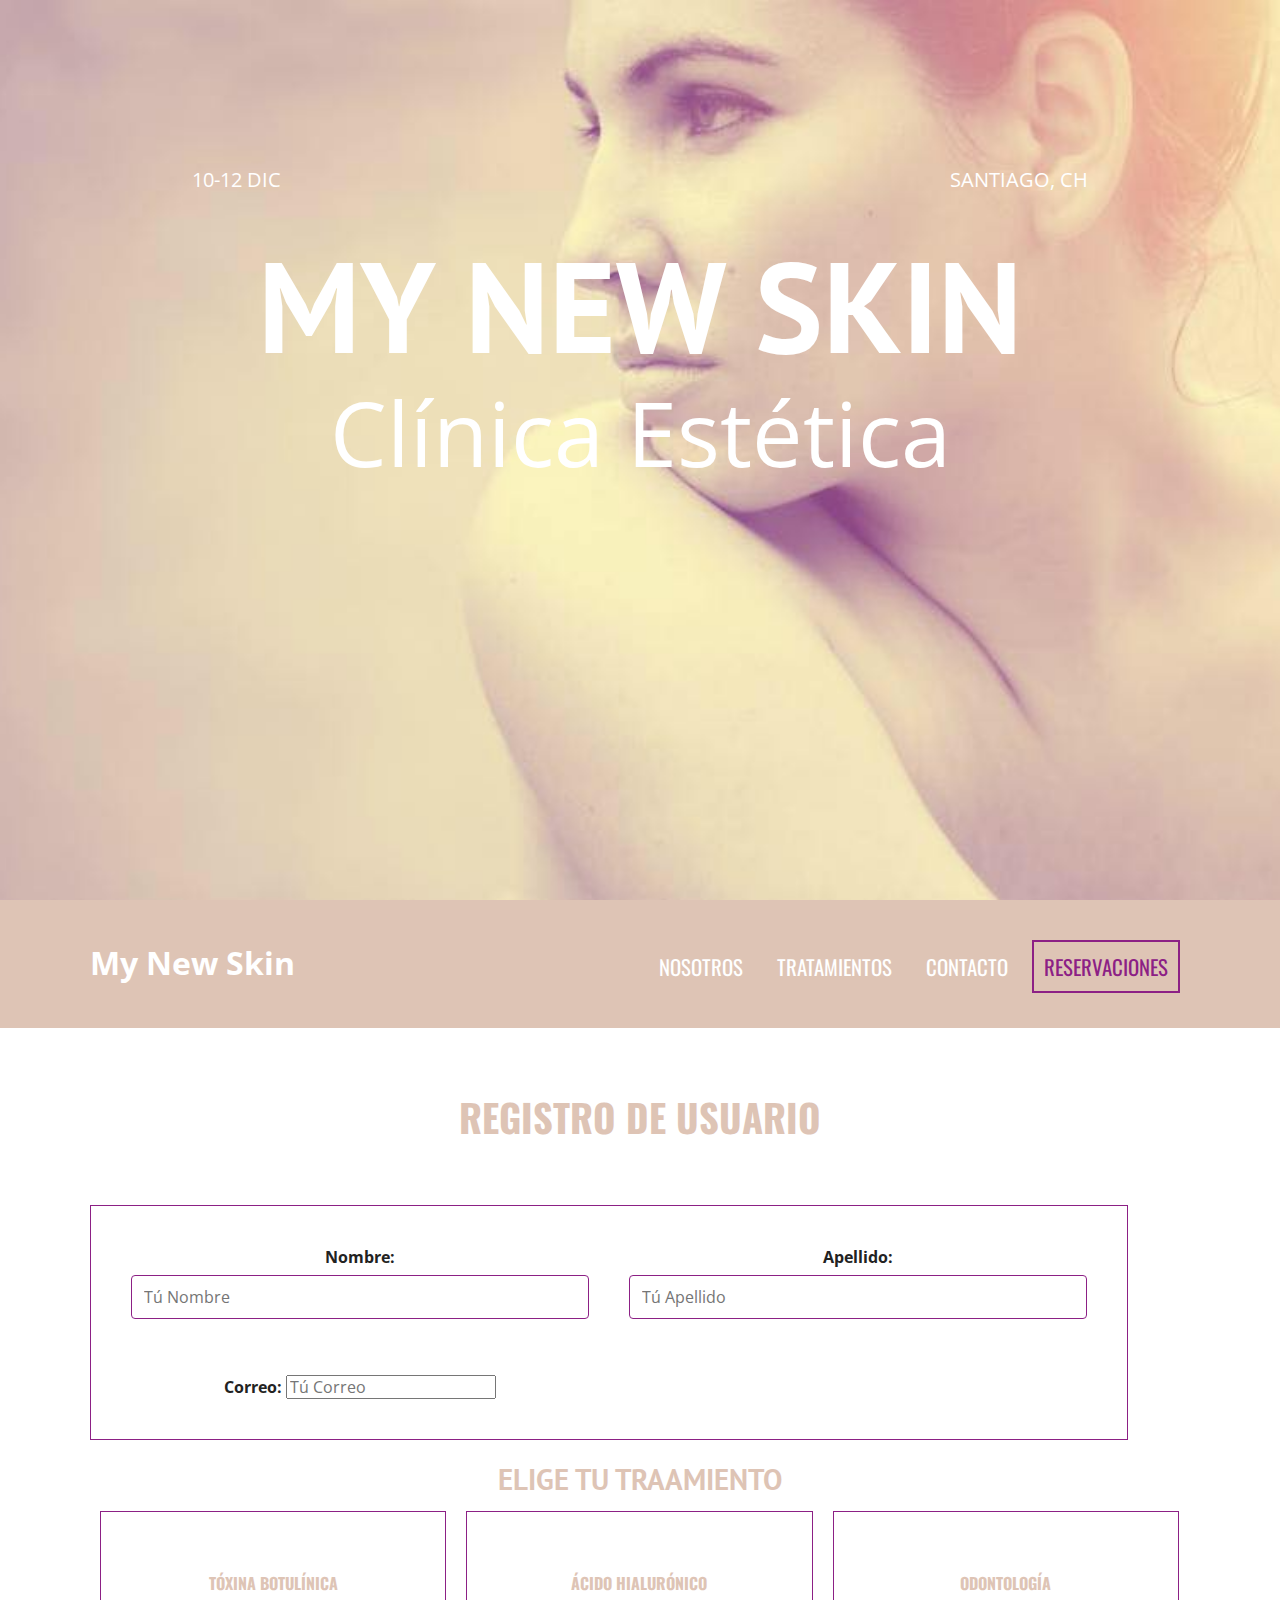
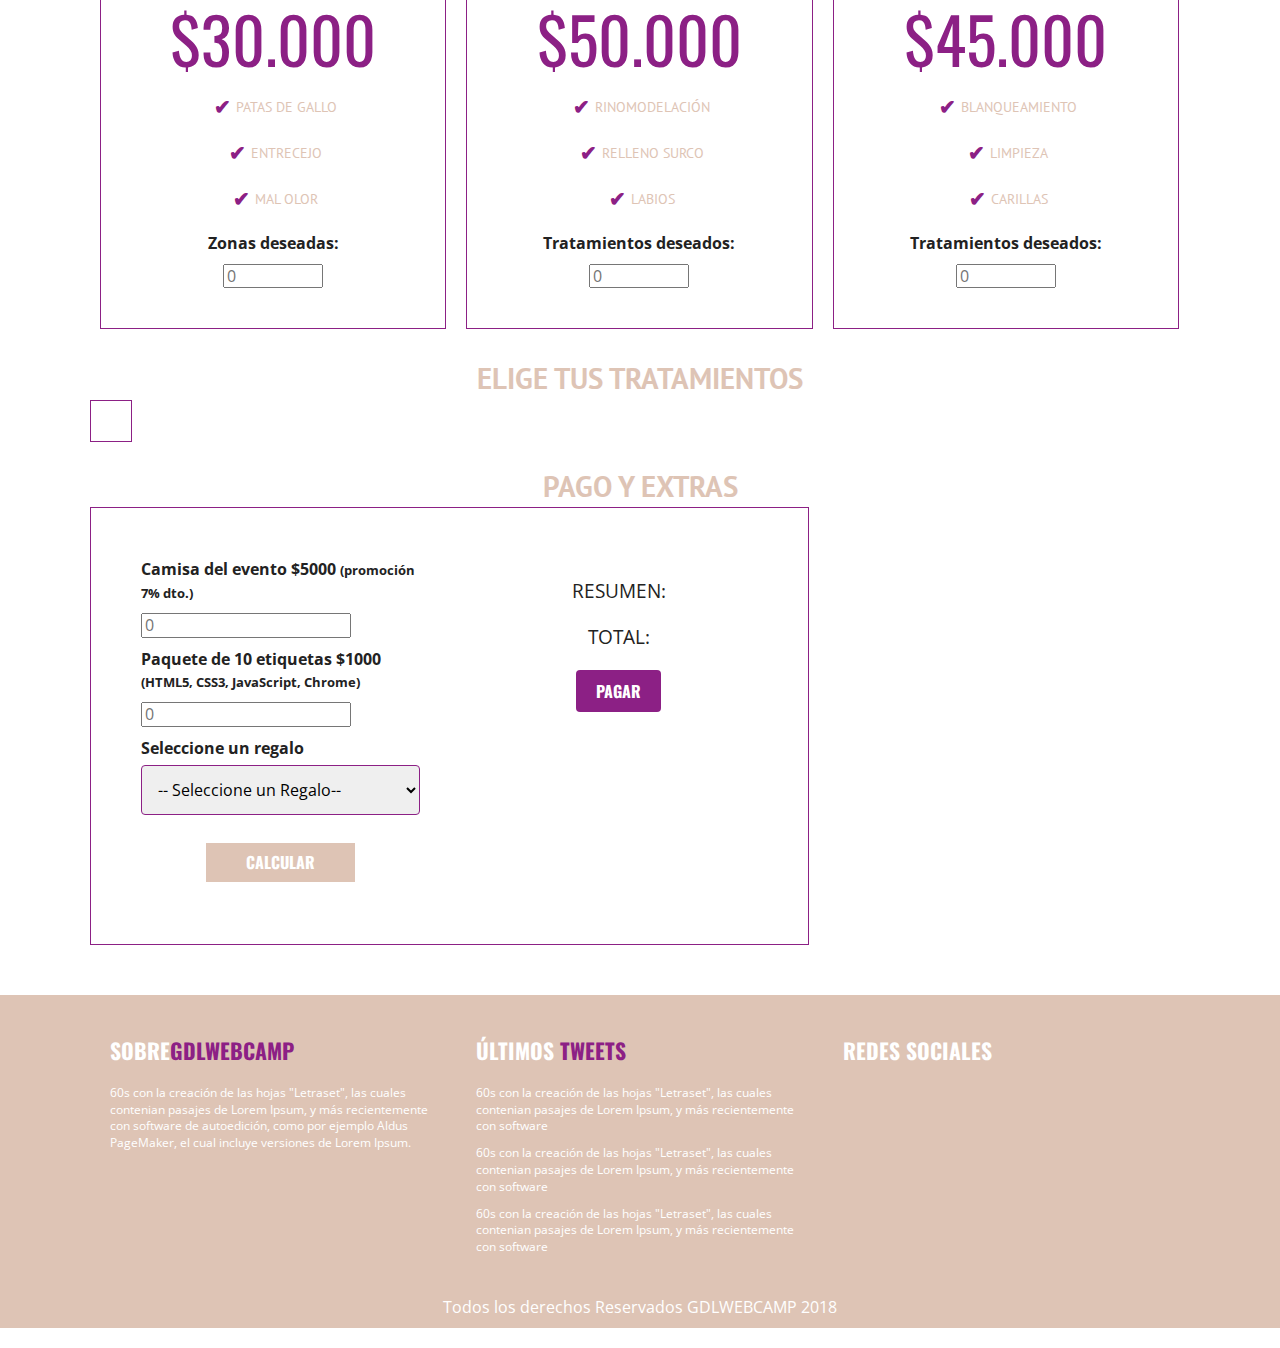
<file: registro.html>
<!doctype html>
<html class="no-js" lang="">

<head>
  <meta charset="utf-8">
  <meta http-equiv="x-ua-compatible" content="ie=edge">
  <title></title>
  <meta name="description" content="">
  <meta name="viewport" content="width=device-width, initial-scale=1, shrink-to-fit=no">
  <link rel="manifest" href="site.webmanifest">
  <link rel="apple-touch-icon" href="icon.png">
  <!-- Place favicon.ico in the root directory -->
  <link rel="stylesheet" href="css/normalize.css">
  <link rel="stylesheet" href="https://use.fontawesome.com/releases/v5.1.0/css/all.css" integrity="sha384-lKuwvrZot6UHsBSfcMvOkWwlCMgc0TaWr+30HWe3a4ltaBwTZhyTEggF5tJv8tbt" crossorigin="anonymous">
  <link href="https://fonts.googleapis.com/css?family=Open+Sans|Oswald|PT+Sans" rel="stylesheet">
  <link rel="stylesheet" href="css/main.css">
</head>

<body>
  <!--[if lte IE 9]>
    <p class="browserupgrade">You are using an <strong>outdated</strong> browser. Please <a href="https://browsehappy.com/">upgrade your browser</a> to improve your experience and security.</p>
  <![endif]-->
  <!-- Add your site or application content here -->
  <header class="site-header">
    <div class="hero">
      <div class="contenido-header">
        <nav class="redes-sociales">
          <a href="https://www.facebook.com"><i class="fab fa-facebook-square"></i></a>
          <a href="http://www.twitter.com"><i class="fab fa-twitter"></i></a>
          <a href="http://www.pinterest.com"><i class="fab fa-pinterest"></i></a>
          <a href="http://www.youtube.com"><i class="fab fa-youtube"></i></a>
          <a href="http://instagram.com"><i class="fab fa-instagram"></i></a>
        </nav>
        <div class="informacion-evento">
          <div class="clearfix">
            <p class="fecha"><i class="fas fa-calendar-alt"></i>10-12 Dic</p>
            <p class="ciudad"><i class="fas fa-map-marker-alt"></i>Santiago, CH</p>
          </div>
          <h1 class="nombre-sitio">My New Skin </h1>
          <p class="slogan">Clínica Estética</p>
        </div><!--informacion-evento-->

      </div>
    </div><!--.hero-->
  </header>
  <div class="barra">
    <div class="contenedor clearfix">
      <div class="logo">
        <h1>My New Skin</h1>
       <!-- <img src="img/logo.svg" alt="logo webcamp" /><!--es un vector el .svg y no se distorsiona al hacerlo mas grande o pequeño-->
      </div>

      <div class="menu-movil">

        <span></span>
        <span></span>
        <span></span>
      </div>

      <nav class="navegacion-principal clearfix">
        <a href="#">Nosotros</a>
        <a href="#">Tratamientos</a>
        <a href="#">Contacto</a>
        <a href="registro.html">Reservaciones</a>
      </nav>

    </div><!--contenedor-->

  </div><!--barra-->
  <section class="seccion contenedor">
    <h2>Registro de Usuario</h2>
    <form id="registro" class="registro" action="index.html" method="post">
      <div id="datos_usuario" class="registro caja clearfix">
        <div class="campo">
          <label for="nombre">Nombre:</label>
          <input type="text" id="nombre" name="nombre" placeholder="Tú Nombre" />

        </div>
        <div class="campo">
          <label for="apellido">Apellido:</label>
          <input type="text" id="apellido" name="apellido" placeholder="Tú Apellido" />

        </div>
        <div class="campo">
          <label for="email">Correo:</label>
          <input type="email" id="email" name="email" placeholder="Tú Correo" />

        </div>
        <div id="error"></div>
      </div><!--final datos usuario-->


      <div id="paquetes" class="paquetes">
        <h3>Elige tu traamiento</h3>
        <ul class="lista-precios clearfix">
          <li>
            <div class="tabla-precio">
              <h3>Tóxina Botulínica</h3>
              <p class="numero">$30.000</p>
              <ul>
                <li>Patas de gallo</li>
                <li>Entrecejo</li>
                <li>Mal Olor</li>
              </ul>
              <div class="orden">
                <label for="pase_dia">Zonas deseadas:</label>
                <input type="number" min="0" id="pase_dia" size="3" placeholder="0" />
              </div>
            </div>

          </li>
          <li>
            <div class="tabla-precio">
              <h3>Ácido Hialurónico</h3>
              <p class="numero">$50.000</p>
              <ul>
                <li>Rinomodelación</li>
                <li>Relleno surco</li>
                <li>labios</li>
              </ul>
              <div class="orden">
                <label for="pase_completo">Tratamientos deseados:</label>
                <input type="number" min="0" id="pase_completo" size="3" placeholder="0" />
              </div>
            </div>

          </li>
          <li>
            <div class="tabla-precio">
              <h3>Odontología</h3>
              <p class="numero">$45.000</p>
              <ul>
                <li>Blanqueamiento</li>
                <li>Limpieza</li>
                <li>Carillas</li>
              </ul>
              <div class="orden">
                <label for="pase_dosdias">Tratamientos deseados:</label>
                <input type="number" min="0" id="pase_dosdias" size="3" placeholder="0" />
              </div>
            </div>

          </li>
        </ul>
      </div>
      <div id="eventos" class="eventos clearfix">
        <h3>Elige tus tratamientos</h3>
        <div class="caja">
          <div id="viernes" class="contenido-dia clearfix">
            <h4>Viernes</h4>
            <div>
              <p>Tóxina Bótulínica</p>
              <label><input type="checkbox" name="registro[]" id="taller_01" value="taller_01"><time>10:00</time> ojo</label>
              <label><input type="checkbox" name="registro[]" id="taller_02" value="taller_02"><time>12:00</time> nariz</label>
              <label><input type="checkbox" name="registro[]" id="taller_03" value="taller_03"><time>14:00</time> entrecejo</label>
              <label><input type="checkbox" name="registro[]" id="taller_04" value="taller_04"><time>17:00</time> sonrisa</label>
              <label><input type="checkbox" name="registro[]" id="taller_05" value="taller_05"><time>19:00</time> Ala NAriz</label>
            </div>
            <div>
              <p>Ácido Hialuroníco</p>
              <label><input type="checkbox" name="registro[]" id="conf_01" value="conf_01"><time>10:00</time> surco nasogeniano</label>
              <label><input type="checkbox" name="registro[]" id="conf_02" value="conf_02"><time>17:00</time> labio </label>
              <label><input type="checkbox" name="registro[]" id="conf_03" value="conf_03"><time>19:00</time> NAriz</label>
            </div>
            <div>
              <p>Seminarios:</p>
              <label><input type="checkbox" name="registro[]" id="sem_01" value="sem_01"><time>10:00</time> Diseño UI y UX para móviles</label>
            </div>
          </div> <!--#viernes-->
          <div id="sabado" class="contenido-dia clearfix">
            <h4>Sábado</h4>
            <div>
              <p>Talleres:</p>
              <label><input type="checkbox" name="registro[]" id="taller_06" value="taller_06"><time>10:00</time> AngularJS</label>
              <label><input type="checkbox" name="registro[]" id="taller_07" value="taller_07"><time>12:00</time> PHP y MySQL</label>
              <label><input type="checkbox" name="registro[]" id="taller_08" value="taller_08"><time>14:00</time> JavaScript Avanzado</label>
              <label><input type="checkbox" name="registro[]" id="taller_09" value="taller_09"><time>17:00</time> SEO en Google</label>
              <label><input type="checkbox" name="registro[]" id="taller_10" value="taller_10"><time>19:00</time> De Photoshop a HTML5 y CSS3</label>
              <label><input type="checkbox" name="registro[]" id="taller_11" value="taller_11"><time>21:00</time> PHP Medio y Avanzado</label>
            </div>
            <div>
              <p>Conferencias:</p>
              <label><input type="checkbox" name="registro[]" id="conf_04" value="conf_04"><time>10:00</time> Como crear una tienda online que venda millones en pocos días</label>
              <label><input type="checkbox" name="registro[]" id="conf_05" value="conf_05"><time>17:00</time> Los mejores lugares para encontrar trabajo</label>
              <label><input type="checkbox" name="registro[]" id="conf_06" value="conf_06"><time>19:00</time> Pasos para crear un negocio rentable</label>
            </div>
            <div>
              <p>Seminarios:</p>
              <label><input type="checkbox" name="registro[]" id="sem_02" value="sem_02"><time>10:00</time> Aprende a Programar en una mañana</label>
              <label><input type="checkbox" name="registro[]" id="sem_03" value="sem_03"><time>17:00</time> Diseño UI y UX para móviles</label>
            </div>
          </div> <!--#sabado-->
          <div id="domingo" class="contenido-dia clearfix">
            <h4>Domingo</h4>
            <div>
              <p>Talleres:</p>
              <label><input type="checkbox" name="registro[]" id="taller_12" value="taller_12"><time>10:00</time> Laravel</label>
              <label><input type="checkbox" name="registro[]" id="taller_13" value="taller_13"><time>12:00</time> Crea tu propia API</label>
              <label><input type="checkbox" name="registro[]" id="taller_14" value="taller_14"><time>14:00</time> JavaScript y jQuery</label>
              <label><input type="checkbox" name="registro[]" id="taller_15" value="taller_15"><time>17:00</time> Creando Plantillas para WordPress</label>
              <label><input type="checkbox" name="registro[]" id="taller_16" value="taller_16"><time>19:00</time> Tiendas Virtuales en Magento</label>
            </div>
            <div>
              <p>Conferencias:</p>
              <label><input type="checkbox" name="registro[]" id="conf_07" value="conf_07"><time>10:00</time> Como hacer Marketing en línea</label>
              <label><input type="checkbox" name="registro[]" id="conf_08" value="conf_08"><time>17:00</time> ¿Con que lenguaje debo empezar?</label>
              <label><input type="checkbox" name="registro[]" id="conf_09" value="conf_09"><time>19:00</time> Frameworks y librerias Open Source</label>
            </div>
            <div>
              <p>Seminarios:</p>
              <label><input type="checkbox" name="registro[]" id="sem_04" value="sem_04"><time>14:00</time> Creando una App en Android en una tarde</label>
              <label><input type="checkbox" name="registro[]" id="sem_05" value="sem_05"><time>17:00</time> Creando una App en iOS en una tarde</label>
            </div>
          </div> <!--#domingo-->
        </div><!--.caja-->
      </div> <!--#eventos-->
      <div id="resumen" class="resumen">
        <h3> Pago y Extras</h3>
        <div class="caja clearfix">
          <div class="extras">
            <div class="orden">
              <label for="camisa_evento">Camisa del evento $5000 <small>(promoción 7% dto.)</small></label>
              <input type="number" min="0" id="camisa_evento" size="3" placeholder="0" />
            </div><!--orden-->
            <div class="orden">
              <label for="etiquetas">Paquete de 10 etiquetas $1000 <small>(HTML5, CSS3, JavaScript, Chrome)</small></label>
              <input type="number" min="0" id="etiquetas" size="3" placeholder="0" />
            </div><!--orden-->
            <div class="orden">
              <label for="regalo"> Seleccione un regalo</label><br />
              <select id="regalo" required>
                <option value="">-- Seleccione un Regalo--</option>

                <option value="ETI">Etiquetas</option>
                <option value="PUL">Pulseras</option>
                <option value="PLU">Lápiz</option>
              </select>
            </div><!--.orden-->
            <input type="button" id="calcular" class="button" value="Calcular" />
          </div><!--extras-->
          <div class="total">
            <p>Resumen:</p>
            <div id="lista-productos">

            </div>
            <p>Total:</p>
            <div id="suma-total">

            </div>
            <input id="btnRegistro" type="submit" class="button" value="Pagar" />
          </div><!--total-->
        </div><!--caja-->
      </div><!--resumen-->
    </form>
  </section>
  
  <footer class="site-footer">
    <div class="contenedor clearfix">
      <div class="footer-informacion">
        <h3>Sobre<span>gdlWebcamp</span></h3>
        <p>60s con la creación de las hojas "Letraset", las cuales contenian pasajes de Lorem Ipsum, y más recientemente con software de autoedición, como por ejemplo Aldus PageMaker, el cual incluye versiones de Lorem Ipsum.</p>
      </div>
      <div class="ultimos-tweets">
        <h3>Últimos <span>Tweets</span></h3>
        <ul>
          <li>60s con la creación de las hojas "Letraset", las cuales contenian pasajes de Lorem Ipsum, y más recientemente con software</li>
          <li>60s con la creación de las hojas "Letraset", las cuales contenian pasajes de Lorem Ipsum, y más recientemente con software</li>
          <li>60s con la creación de las hojas "Letraset", las cuales contenian pasajes de Lorem Ipsum, y más recientemente con software</li>
        </ul>
      </div>

      <div class="menu">
        <h3>Redes <span></span>Sociales</h3>
        <nav class="redes-sociales">
          <a href="https://www.facebook.com"><i class="fab fa-facebook-square"></i></a>
          <a href="http://www.twitter.com"><i class="fab fa-twitter"></i></a>
          <a href="http://www.pinterest.com"><i class="fab fa-pinterest"></i></a>
          <a href="http://www.youtube.com"><i class="fab fa-youtube"></i></a>
          <a href="http://instagram.com"><i class="fab fa-instagram"></i></a>
        </nav>
      </div>
    </div>
    <p class="copyright">Todos los derechos Reservados GDLWEBCAMP 2018</p>

  </footer>





  <script src="js/vendor/modernizr-3.6.0.min.js"></script>
  <script src="https://code.jquery.com/jquery-3.3.1.min.js" integrity="sha256-FgpCb/KJQlLNfOu91ta32o/NMZxltwRo8QtmkMRdAu8=" crossorigin="anonymous"></script>
  <script>window.jQuery || document.write('<script src="js/vendor/jquery-3.3.1.min.js"><\/script>')</script>
  <script src="js/plugins.js"></script>
  <script src="js/main.js"></script>

  <!-- Google Analytics: change UA-XXXXX-Y to be your site's ID. -->
  <script>
    window.ga = function () { ga.q.push(arguments) }; ga.q = []; ga.l = +new Date;
    ga('create', 'UA-XXXXX-Y', 'auto'); ga('send', 'pageview')
  </script>
  <script src="https://www.google-analytics.com/analytics.js" async defer></script>
</body>

</html>
</file>
<file: css/main.css>
/*! HTML5 Boilerplate v6.1.0 | MIT License | https://html5boilerplate.com/ */

/*
 * What follows is the result of much research on cross-browser styling.
 * Credit left inline and big thanks to Nicolas Gallagher, Jonathan Neal,
 * Kroc Camen, and the H5BP dev community and team.
 */

/* ==========================================================================
   Base styles: opinionated defaults
   ========================================================================== */

html {
    color: #222;
    font-size: 1em;
    line-height: 1.4;
}

/*
 * Remove text-shadow in selection highlight:
 * https://twitter.com/miketaylr/status/12228805301
 *
 * Vendor-prefixed and regular ::selection selectors cannot be combined:
 * https://stackoverflow.com/a/16982510/7133471
 *
 * Customize the background color to match your design.
 */

::-moz-selection {
    background: #b3d4fc;
    text-shadow: none;
}

::selection {
    background: #b3d4fc;
    text-shadow: none;
}

/*
 * A better looking default horizontal rule
 */

hr {
    display: block;
    height: 1px;
    border: 0;
    border-top: 1px solid #ccc;
    margin: 1em 0;
    padding: 0;
}

/*
 * Remove the gap between audio, canvas, iframes,
 * images, videos and the bottom of their containers:
 * https://github.com/h5bp/html5-boilerplate/issues/440
 */

audio,
canvas,
iframe,
img,
svg,
video {
    vertical-align: middle;
}

/*
 * Remove default fieldset styles.
 */

fieldset {
    border: 0;
    margin: 0;
    padding: 0;
}

/*
 * Allow only vertical resizing of textareas.
 */

textarea {
    resize: vertical;
}

/* ==========================================================================
   Browser Upgrade Prompt
   ========================================================================== */

.browserupgrade {
    margin: 0.2em 0;
    background: #ccc;
    color: #000;
    padding: 0.2em 0;
}

/* ==========================================================================
   Author's custom styles
   ========================================================================== */

html{
  box-sizing: border-box;
}
*,*:before,*:after{
  box-sizing:inherit;
}
body {
  background-color: #ffffff;
  font-family: 'Open Sans', sans-serif;
}
/**globales*/
.contenedor{
  width:98%;
  margin:0 auto;
}
@media only screen and (min-width:480px){
  .contenedor {
    width: 95%;
  }

}

@media only screen and (min-width:768px) {
  .contenedor {
    width: 90%;
  }
}

@media only screen and (min-width:992px) {
  .contenedor {
    width: 90%;
    max-width:1100px;
  }
}
.seccion{
  padding:30px 0;
}

.seccion p{
  font-size:1.2em;
  text-align:center;
}

h2 {
  font-family: 'Oswald', sans-serif;
  font-size: 2.4em;
  text-transform: uppercase;
  text-align: center;
  color: rgb(222,196,181);
}
h2::after{
  content:'';
  margin: 0 auto;
  /*background-image:url(../img/separador.png);*/
  height:30px;
  width:100px;
  display:block;
}

h3 {
  font-size: 1.8em;
  color: rgb(222,196,181);
  font-family: 'PT Sans', sans-serif;
  margin: 0;
}
.button {
  background-color: rgb(222,196,181);
  padding: 10px 40px;
  color: #ffffff;
  text-transform: uppercase;
  font-weight: bold;
  font-family: 'Oswald',sans sans-serif;
  text-decoration: none;
  font-size: 1em;
  margin-top: 20px;
  display: inline-block;
  transition: all .3s ease;
  border: 2px solid;
}

  .button.hollow,
  .button.hollow:hover {
    background-color: white;
    color: rgb(222,196,181);
  }

.button.transparente{
  background-color:transparent;
  border:2px solid #ffffff;
}

  .button.transparente:hover {
    border: 2px solid rgb(222,196,181);
  }
ul{
  list-style:none;
  margin:0;
  padding:0;
}
.button:hover {
  background-color: rgb(222,196,181);
}
.float-right{
  float:right;
}

/*Lettering*/

h1.nombre-sitio span{
  position:relative;
  text-shadow: 0 0 30px black;
}

/**@media only screen and (min-width:992px){
  .char1{
    top:20px; right:20px;
  }
  .char2 {
    top:0px; left:-20px;
  }
  .char3 {
    top: 10px;
    right: 20px;
  }
  .char4 {
    top: 5px;
    right: 10px;
  }
  .char5 {
    top: 15px;
    right: 10px;
  }
  .char6 {
    top: 5px;
    left: 10px;
  }
  .char7 {
    top: 20px;
    left: -10px;
  }
  .char8 {
    top: 0px;
    left: 10px;
  }
  .char9 {
    top: 10px;
    right: 20px;
  }
  .char10 {
    top: 20px;
    right: 20px;
  }
}*/

/*header*/
div.hero{
  background-image: url(../img/encabezado.jpg);
  height:100vh;
  background-position:top center;
  background-size:cover;
}

div.contenido-header{
  padding-top:40px;
}


@media only screen and (min-width:768px){
  div.contenido-header {
    padding-top: 40px;
  }

}
nav.redes-sociales {
  text-align: center;
}


nav.redes-sociales a{
  color:#ffffff;
  font-size:2em;
  margin-right:20px;
}

 nav.redes-sociales a:last-child{
   margin-right:0;

  }

 div.informacion-evento{
   text-align:center;
   color:#ffffff;
 }

 @media only screen and (min-width:768px){
   div.informacion-evento{
     width:70%;
     margin:0 auto;
     margin-top:50px;
   }
 }
div.informacion-evento p {
  margin:0;
  display:inline;
  font-size:20px;
  text-transform:uppercase;

}
  div.informacion-evento p i {
    color: white;
    font-size: 2.4em;
  }

  p.fecha{
    float:left;
  }

  p.ciudad{
    float:right;
    text-align:right;
  }


h1.nombre-sitio {
  font-size:5.9vw;
  text-transform:uppercase;
  font-family: 'PT Sans', sans-serif;
}
@media only screen and (min-width:768px) {
  h1.nombre-sitio {
    font-size: 10vw;
     margin:0;
     padding-top:40px;
    line-height:1;
  }
}
 p.slogan{
  text-transform:none!important;
  font-size:7vw!important;
  }

p.slogan span{
  font-weight:bold;
}

/*barra*/
div.barra{
  background-color:rgb(222,196,181);
  padding:20px 0;
}
.fixed{
  position:fixed;
  width:100%;
  top:0;
  left:0;
  z-index:2;
}

div.logo {
  width: 80%;
  float: left;
}

div.logo h1{
  width:100%;
  color: #ffffff;

}

@media only screen and (min-width:768px){
  div.logo {
    width: 33%;
  }

}

/*navegacion principal*/
nav.navegacion-principal{
  display:none;
  width:100%;
}

nav.navegacion-principal a {
  font-family: 'Oswald', sans-serif;
  color: #ffffff;
  font-size: 1.3em;
  text-transform: uppercase;
  text-decoration: none;
  transition: all .6s ease;
  width: 100%;
  display: block;
  text-align: center;
  margin-bottom: 20px;
}

nav.navegacion-principal a:hover{
      background-color:rgb(140,32,133);

    }
  nav.navegacion-principal a:last-child {
    border: 2px solid rgb(140,32,133);
    color: rgb(140,32,133);
  }
nav.navegacion-principal a:last-child:hover{
  color:#ffffff;
    }

@media only screen and (min-width:768px){
  nav.navegacion-principal{
    width:67%;
    float:right;
    text-align:right;
    display:block;

  }
    nav.navegacion-principal a {
      margin-right: 10px;
      padding: 10px 10px;
      display: inline-block;
      width: auto;
      text-align: center;
      margin: 20px 10px 0 0;
    }
}

/*Menu movil*/
div.menu-movil{
    width:60px;
    display:block;
    float:right;
    text-align:right;
    margin-top:12px;
  }
div.menu-movil:hover {
    cursor:pointer;
  }


@media only screen and (min-width:768px) {
    div.menu-movil {
      display: none;
    }
  }

div.menu-movil span{
  height:8px;
  margin-bottom:6px;
  background-color:#ffffff;
  display:block;
}

/*video de fondo*/
/*video {
  width: 100%;
}*/
  /*talleres*/

section.programa{
  position:relative;
}
div.contenedor-video{
  max-width:100%;
  overflow-x:hidden;
}

div.contenido-programa{
  position:absolute;
  top:0;
  left:0;
  height:100%;
  width:100%;
}

div.programa-evento{
  background-color: rgba(255,255,255,.8);
  padding:15px;
  margin-top:80px;
}
@media only screen and (min-width:768px){
  div.programa-evento{
    width:70%;
  }
}

@media only screen and (min-width:992px) {
  div.programa-evento {
    width: 50%;
  }

}

nav.menu-programa{
  width:100%;


}
@media only screen and (min-width:768px){
  nav.menu-programa{
    display:table;
  }
}


nav.menu-programa a {
  display: inline-block;
  text-align: center;
  color: rgb(222,196,181);
  text-decoration: none;
  font-family: 'Oswald', sans-serif;
  margin-bottom: 10px;
  font-size: 1.2em;
  position: relative;
  padding-bottom: 10px;
  border-bottom: 1px solid rgb(222,196,181);
  padding-right: 20px;
  width: 33.3%;
}

  nav.menu-programa a.activo::after {
    position: absolute;
    content: '';
    left: 0;
    right: 0;
    margin-left: auto;
    margin-right: auto;
    height: 20px;
    width: 30px;
    color: rgb(140,32,133);
    /* background-image:url('../img/talleres-flecha.jpg');*/
    background-position:top center;
    background-repeat: no-repeat;
    bottom: -20px;
  }

  @media only screen and (min-width:768px) {
    nav .menu-programa a{
    display:table-cell;
  }
}

nav.menu-programa a i,
div.detalle-evento p i {
  color: rgb(222,196,181);
  font-size: 1.6em;
  margin-right: 10px;
}

/*detalle evento*/
div.detalle-evento{
  margin-top:20px;
  border-bottom:1px solid black;
  padding:0px 20px;
}
  div.detalle-evento:nth-last-child(2){
    border:none;


  }

  div.detalle-evento p{
    margin-bottom:20px;
    font-size:20px;
  }

/*invitados*/
ul.lista-invitados li{
  padding:10px;
  float:left;
}
@media only screen and (min-width:480px){
  ul.lista-invitados li{
    width:50%;
  }
}

@media only screen and (min-width:768px) {
  ul.lista-invitados li {
    width: 33.3%;
  }
}

div.invitado{
  position: relative;
  overflow:hidden;
}
div.invitado img{
  max-width:100%;
  filter:gray;
  -webkit-filter:grayscale(1);/*agrega estilos para chrome y safari*/
  -webkit-transition:all .5s ease-in-out;
}

  div.invitado:hover img {
    -webkit-filter: grayscale(0);
    -webkit-transform:scale(1.1);
    /*transform:rotate(3deg);*/
  }

div.invitado p{
  position:absolute;
  bottom:0;
  left:0;
  padding:15px 10px;
  margin:0;
  background-color:rgba(0,0,0, 0.55);
  width:100%;
  text-align:left;
  font-family:'Oswald',sans-serif;
  color:#fe4918;
  text-transform:uppercase;
  -webkit-transition:all .5s ease-in-out;
}

div.invitado:hover p{
  bottom:-80px;
  opacity: 0;
}
/*contador*/
.parallax::before {
  width: 100%;
  height: 100%;
  position: absolute;
  top: 0;
  left:0;
  background-repeat: no-repeat;
  background-size:cover;
  background-position:center center;
  background-attachment:fixed;
  -webkit-filter:brightness(.8);
  filter:brightness(.8);
}
div.contador{
  position:relative;
  height:auto;

}

div.contador::before{
  background-image:url(../img/bg-resumen.jpg);
  content:'';
}

ul.resumen-evento{
  position:relative;
  padding:120px 0;

}
  ul.resumen-evento li{
    width:50%;
    float:left;
    text-align:center;
    color:#ffffff;
    text-transform:uppercase;
    font-family:'Oswald', sans-serif;
    font-size:24px;
  }

  @media only screen and (min-width:768px){
    ul.resumen-evento li{
      width:25%;
    }
  }

  p.numero{
    color:#fe4918;
    font-size:4em;
    display:block;
    margin: 0 0 10px 0;
    font-family:'Oswald',sans-serif;
  }


  /*tabla de precios*/
  ul.lista-precios>li{
    padding:10px;

  }
  @media only screen and (min-width:768px){
    ul.lista-precios>li{
      float:left;
      width: 33.3%;
    }
  }
 div.tabla-precio{
    border:1px solid rgb(140,32,133);
    background-color:white;
    padding:40px 0;
    text-align:center;
    transition: all .3s ease;
  }
  div.tabla-precio:hover {
    transform: scale(1.1);
    border: 1px solid rgb(140,32,133);
    box-shadow: 0px 0px 50px #666;
  }
  div.tabla-precio ul li {
    font-family: 'PT Sans', sans-serif;
    font-size: 14px;
    margin-bottom: 20px;
    text-transform: uppercase;
    color: rgb(222,196,181);
    line-height: 26px;
  }


div.tabla-precio ul li::before{
  font-family:'Font Awesome 5 Brands';
  font-weight:900;
  display: inline-block;
  vertical-align:top;
  padding:0 5px;
  font-size:20px;
  color:rgb(140,32,133);
  -webkit-font-smoothing: antialiased;
  content:'\2714'
}
div.tabla-precio h3{
  font-family:'Oswald',sans-serif;
  font-size: 16px;
  text-transform:uppercase;
}
div.tabla-precio p.numero{
  color:rgb(140,32,133);
  margin-top:20px 0;
}

/*mapa*/
div.mapa{
  height: 420px;
  background-color:green;
}

/*testimoniales*/
div.testimoniales{
  padding-bottom: 20px;

}
div.testimonial{
  padding:5px;
}

@media only screen and (min-width:769px){
  div.testimonial{
    float:left;
    width:33.3%;
  }
}
blockquote{
  background-color:#ffffff;
  border: 1px solid #e1e1e1;
  position:relative;
  margin:0 0 10px 0;
  padding-bottom:20px;
}
blockquote p{
  text-align:left!important;
  font-size: 1em!important;
  font-family:'PT Sans', sans-serif;
  padding: 0 20px 0 65px;


}

  blockquote p::before {
    content: '\201c';
    position: absolute;
    left: 13px;
    top: 8px;
    font-size: 8rem;
    margin: 0;
    padding: 0;
    line-height: 1;
    color: rgb(222,196,181);
  }
footer.info-testimonial{
  padding:0;
  background-color:transparent;
}
footer.info-testimonial img{
  float:left;
  width:20%;
  border-radius:50%;
  margin-left:20px;
}

footer.info-testimonial cite{
  text-align:left;
  color:rgb(222,196,181);
  text-transform:uppercase;
  font-size:12px;
  padding-top:20px;
  width:66.6%;
  float:right;
  font-weight:bold;
  font-style:normal;
}

footer.info-testimonial cite span{
  color:rgb(140,32,133);
  display:block;
  text-transform:none;
  margin-top:5px;
}

/*newsletter*/
div.newsletter{
  position:relative;
  height:auto;
}

div.newsletter::before{
  background-image: url(../img/bg-newsletter.jpg);
  content: '';
}
div.newsletter .contenido{
  padding:100px 0;
  color:#ffffff;
  text-align:center;
  position:relative;
}
div.newsletter .contenido p{
  font-size:1.2em;
  text-transform:lowercase;

}
div.newsletter .contenido h3{
  color:#ffffff;
  text-transform:uppercase;
  font-size:7vw;
  font-family:'PT Sans', sans-serif;

}
/*cuenta regresiva*/

div.cuenta-regresiva ul li{
  text-transform:uppercase;
  font-family:'Oswald',sans-serif;
  font-size:1.6rem;
  text-align:center;
}

@media only screen and (min-width:768px){
  div.cuenta-regresiva ul li{
    width:25%;
    float:left;
  }
}

/*footer*/
footer{
  background-color:rgb(222,196,181);
  padding-top:40px;
  margin-top:20px;
}

footer .contenedor>div{
  color:#ffffff;
  padding: 0px 20px;
  font-size:12px;
}
@media only screen and (min-width:768px){
  footer .contenedor>div{
    width:33.3%;
    float:left;

  }
}

footer h3{
  color:white;
  text-transform:uppercase;
  font-family:'Oswald', sans-serif;
  margin-bottom:20px;

}

footer h3 span{
  color:rgb(140,32,133);
}

footer .ultimos-tweets li{
  margin-bottom:10px;
}

footer nav.redes-sociales{
  text-align:left;
}
p.copyright {
  background-color: rgb(222,196,181);
  color: #ffffff;
  padding: 10px 0;
  margin: 20px 0;
  text-align:center;
}
/**INTERNAS*/
/*Conferencia*/
body.conferencia .navegacion-principal .activo {
  border-bottom: 2px solid rgb(140,32,133);
}
div.galeria a{
  display:inline-block;
  margin-bottom:10px;
  margin-left:20px;
}
/*registro*/
form.registro h3{
  text-align:center;
  text-transform:uppercase;
  margin: 20px 0 0 0;
}
form.registro label{
  margin-bottom:5px;
  font-weight: bold;


}
h4{
  text-align:center;
  text-transform:uppercase;
  border-bottom:2px solid rgb(222,196,181);
  padding-bottom:10px;
  font-size:1.2em;
 
}

div.caja {
  background-color: white;
  border: 1px solid rgb(140,32,133);
  padding: 20px;
  margin: 0,800px;
 /* width: 50%;*/
  display:inline-table;
}
div.campo{
  padding:20px;
  text-align:center;
  width:50%;
  
}
  div.campo .message {
    text-align: left;
    width:400px;
    height:300px;
    display:block;
    margin-right:200px;
  }

/* Style inputs with type="text", select elements and textareas */
input[type=text], select, textarea {
  width: 100%; /* Full width */
  padding: 12px; /* Some padding */
  border: 1px solid rgb(140,32,133); /* Gray border */
  border-radius: 4px; /* Rounded borders */
  box-sizing: border-box; /* Make sure that padding and width stays in place */
  margin-top: 6px; /* Add a top margin */
  margin-bottom: 16px; /* Bottom margin */
  resize: vertical /* Allow the user to vertically resize the textarea (not horizontally) */
}

/* Style the submit button with a specific background color etc */
input[type=submit] {
  background-color: rgb(140,32,133);
  color: white;
  padding: 12px 20px;
  border: none;
  border-radius: 4px;
  cursor: pointer;
}

  /* When moving the mouse over the submit button, add a darker green color */
  input[type=submit]:hover {
    background-color: rgb(140,32,133);
  }

/* Add a background color and some padding around the form */
.container {
  border-radius: 5px;
  background-color:rgb(222,196,181);
  padding: 20px;
}
@media only screen and (min-width:768px){
  div.campo{
    float:left;
    /*margin-left:200px;*/
    display:inline-block;
    /*width:50%;*/
    
  }

}
div.paquetes .tabla-precio:hover{
  transform:none;
  box-shadow:none;

}
div.paquetes .tabla-precio input{
  clear:both;
  width:100px;
  margin:10px auto 0 auto;
  display:block;

}

.contenido-dia{
 padding:20px;
 display:none;
}

@media only screen and (min-width:768px) {

  .contenido-dia > div {
    float:left;
    width:33.3%;
  }
}

.contenido-dia > div p{
  text-align:left;
}
.contenido-dia > div label{
  display:block;
  margin-bottom:10px;
}
.contenido-dia > div input{
  margin-right:10px;
}
.contenido-dia >div label time{
  color: #fe4918;
}

/*resumen registro*/

.resumen p{
  font-size:1.2em;
  text-transform:uppercase;
}

div.resumen div.extras{
  float:left;
  width:50%;
  padding: 30px;
}

div.extras div.orden{
  text-align:left;
  margin-bottom:10px;
}
  div.extras div.orden input{
    margin:10px 0 0 0;
  }

div.resumen div.total{
  float:right;
  width:50%;
  padding:30px;
}
div.resumen input{
  display:block;
  margin:10px auto;
}

#lista-productos{
  background-color:#e1e1e1;
  padding:20px;
  display:none;
}

#suma-total{
  text-align: center;
  font-size: 2em;
  color:#fe4918;

}

input[disabled].button{
  opacity:.5;
}

#error{
  clear:both;
  text-align:center;
}
  /* ==========================================================================
   Helper classes
   ========================================================================== */
  /*
 * Hide visually and from screen readers
 */
  .hidden {
    display: none !important;
  }

/*
 * Hide only visually, but have it available for screen readers:
 * https://snook.ca/archives/html_and_css/hiding-content-for-accessibility
 *
 * 1. For long content, line feeds are not interpreted as spaces and small width
 *    causes content to wrap 1 word per line:
 *    https://medium.com/@jessebeach/beware-smushed-off-screen-accessible-text-5952a4c2cbfe
 */

.visuallyhidden {
    border: 0;
    clip: rect(0 0 0 0);
    height: 1px;
    margin: -1px;
    overflow: hidden;
    padding: 0;
    position: absolute;
    width: 1px;
    white-space: nowrap; /* 1 */
}

/*
 * Extends the .visuallyhidden class to allow the element
 * to be focusable when navigated to via the keyboard:
 * https://www.drupal.org/node/897638
 */

.visuallyhidden.focusable:active,
.visuallyhidden.focusable:focus {
    clip: auto;
    height: auto;
    margin: 0;
    overflow: visible;
    position: static;
    width: auto;
    white-space: inherit;
}

/*
 * Hide visually and from screen readers, but maintain layout
 */

.invisible {
    visibility: hidden;
}

/*
 * Clearfix: contain floats
 *
 * For modern browsers
 * 1. The space content is one way to avoid an Opera bug when the
 *    `contenteditable` attribute is included anywhere else in the document.
 *    Otherwise it causes space to appear at the top and bottom of elements
 *    that receive the `clearfix` class.
 * 2. The use of `table` rather than `block` is only necessary if using
 *    `:before` to contain the top-margins of child elements.
 */

.clearfix:before,
.clearfix:after {
    content: " "; /* 1 */
    display: table; /* 2 */
}

.clearfix:after {
    clear: both;
}

/* ==========================================================================
   EXAMPLE Media Queries for Responsive Design.
   These examples override the primary ('mobile first') styles.
   Modify as content requires.
   ========================================================================== */

@media only screen and (min-width: 35em) {
    /* Style adjustments for viewports that meet the condition */
}

@media print,
       (-webkit-min-device-pixel-ratio: 1.25),
       (min-resolution: 1.25dppx),
       (min-resolution: 120dpi) {
    /* Style adjustments for high resolution devices */
}

/* ==========================================================================
   Print styles.
   Inlined to avoid the additional HTTP request:
   https://www.phpied.com/delay-loading-your-print-css/
   ========================================================================== */

@media print {
    *,
    *:before,
    *:after {
        background: transparent !important;
        color: #000 !important; /* Black prints faster */
        -webkit-box-shadow: none !important;
        box-shadow: none !important;
        text-shadow: none !important;
    }

    a,
    a:visited {
        text-decoration: underline;
    }

    a[href]:after {
        content: " (" attr(href) ")";
    }

    abbr[title]:after {
        content: " (" attr(title) ")";
    }

    /*
     * Don't show links that are fragment identifiers,
     * or use the `javascript:` pseudo protocol
     */

    a[href^="#"]:after,
    a[href^="javascript:"]:after {
        content: "";
    }

    pre {
        white-space: pre-wrap !important;
    }
    pre,
    blockquote {
        border: 1px solid #999;
        page-break-inside: avoid;
    }

    /*
     * Printing Tables:
     * http://css-discuss.incutio.com/wiki/Printing_Tables
     */

    thead {
        display: table-header-group;
    }

    tr,
    img {
        page-break-inside: avoid;
    }

    p,
    h2,
    h3 {
        orphans: 3;
        widows: 3;
    }

    h2,
    h3 {
        page-break-after: avoid;
    }
}
</file>
